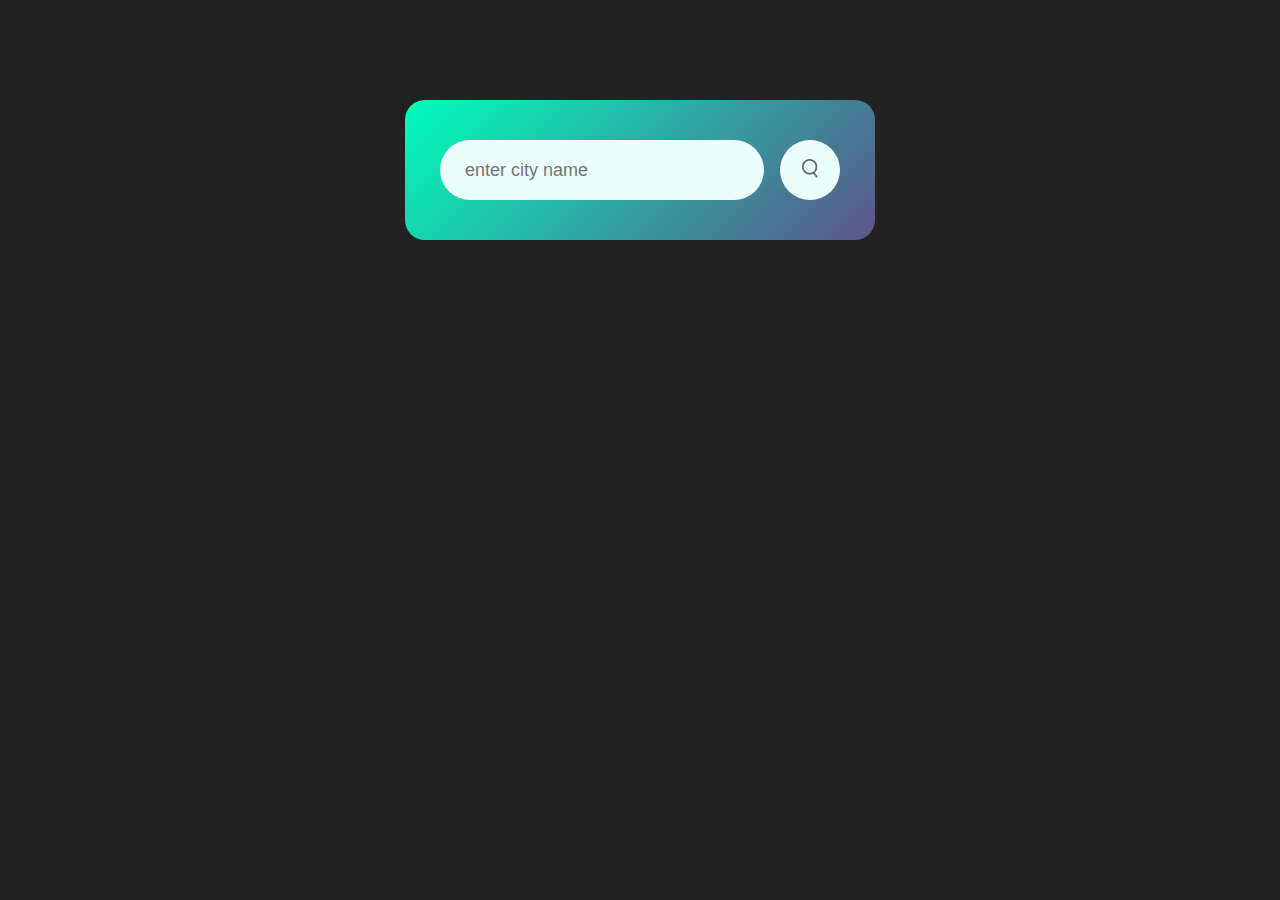
<file: 1.Weather_App/index.html>
<!DOCTYPE html>
<html lang="en">
<head>
    <meta charset="UTF-8">
    <meta name="viewport" content="width=device-width, initial-scale=1.0">
    <title>Weather App</title>
    <link rel="stylesheet" href="style.css">
</head>
<body>
<div class="card">
    <div class="search">
        <input type="text" placeholder="enter city name" spellcheck="false">
        <button><img src="images/search.png"></button>
    </div>
    <div class="error">
        <p>Invalid city name</p>
    </div>
    <div class="weather">
        <img src="images/rain.png" class="weather-icon">
        <h1 class="temp">22°c</h1>
        <h2 class="city">New York</h2>
        <div class="details">
            <div class="col">
                <img src="images/humidity.png">
                <div>
                    <p class="humidity">50%</p>
                    <p>Humidity</p>
                </div>
            </div>
            <div class="col">
                <img src="images/wind.png">
                <div>
                    <p class="wind">15 km/h</p>
                    <p>Wind Speed</p>
                </div>
            </div>
        </div>
    </div>
</div>

<script>

const apiKey = "a2c4908e3d5c0ce6227240a35c026e28";
const apiUrl = "https://api.openweathermap.org/data/2.5/weather?units=metric&q=";

const searchBox = document.querySelector(".search input");
const searchBtn = document.querySelector(".search button");
const weatherIcon = document.querySelector(".weather-icon");

async function checkWeather(city) {
    const response = await fetch(apiUrl + city + `&appid=${apiKey}`);

    if(response.status == 404){
        document.querySelector(".error").style.display="block";
        document.querySelector(".weather").style.display="none";
    }
    else{
        var data = await response.json();

        document.querySelector(".city").innerHTML = data.name;
        document.querySelector(".temp").innerHTML = Math.round(data.main.temp) + "°c";
        document.querySelector(".humidity").innerHTML = data.main.humidity + "%";
        document.querySelector(".wind").innerHTML = data.wind.speed + " km/h";

        if(data.weather[0].main == "Clouds"){
            weatherIcon.src = "images/clouds.png";
        }
        else if(data.weather[0].main == "Clear"){
            weatherIcon.src = "images/clear.png";
        }
        else if(data.weather[0].main == "Rain"){
            weatherIcon.src = "images/rain.png";
        }
        else if(data.weather[0].main == "Drizzle"){
            weatherIcon.src = "images/drizzle.png";
        }
        else if(data.weather[0].main == "Mist"){
            weatherIcon.src = "images/mist.png";
        }

        document.querySelector(".weather").style.display="block";
        document.querySelector(".error").style.display="none";

            }

   

}

searchBtn.addEventListener("click",()=>{
    checkWeather(searchBox.value);
})

</script>

</body>
</html>
</file>
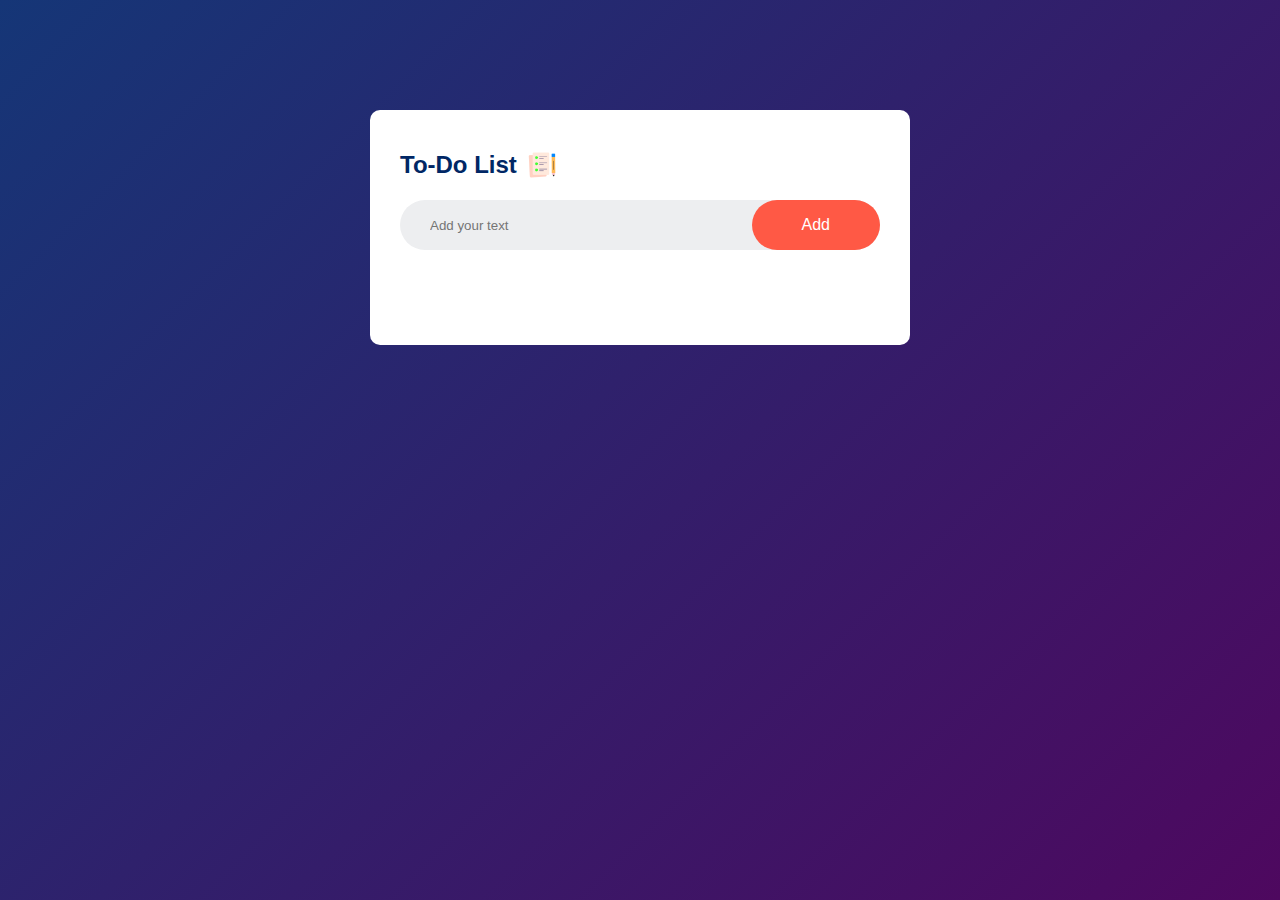
<file: 2.To_Do_List/index.html>
<!DOCTYPE html>
<html lang="en">
<head>
    <meta charset="UTF-8">
    <meta name="viewport" content="width=device-width, initial-scale=1.0">
    <title>To-Do List App</title>
    <link rel="stylesheet" href="style.css">
</head>
<body>
    <div class="container">
        <div class="todo-app">
            <h2>To-Do List <img src="images/icon.png"></h2>
            <div class="row">
                <input type="text" id="input-box" placeholder="Add your text">
                <button onclick="addTask()">Add</button>
            </div>
            <ul id="list-container">
                <!-- <li class="checked">Task 1</li>
                <li>Task 2</li>
                <li>Task 3</li> -->
            </ul>
        </div>
    </div>
    <script src="script.js"></script>
</body>
</html>
</file>
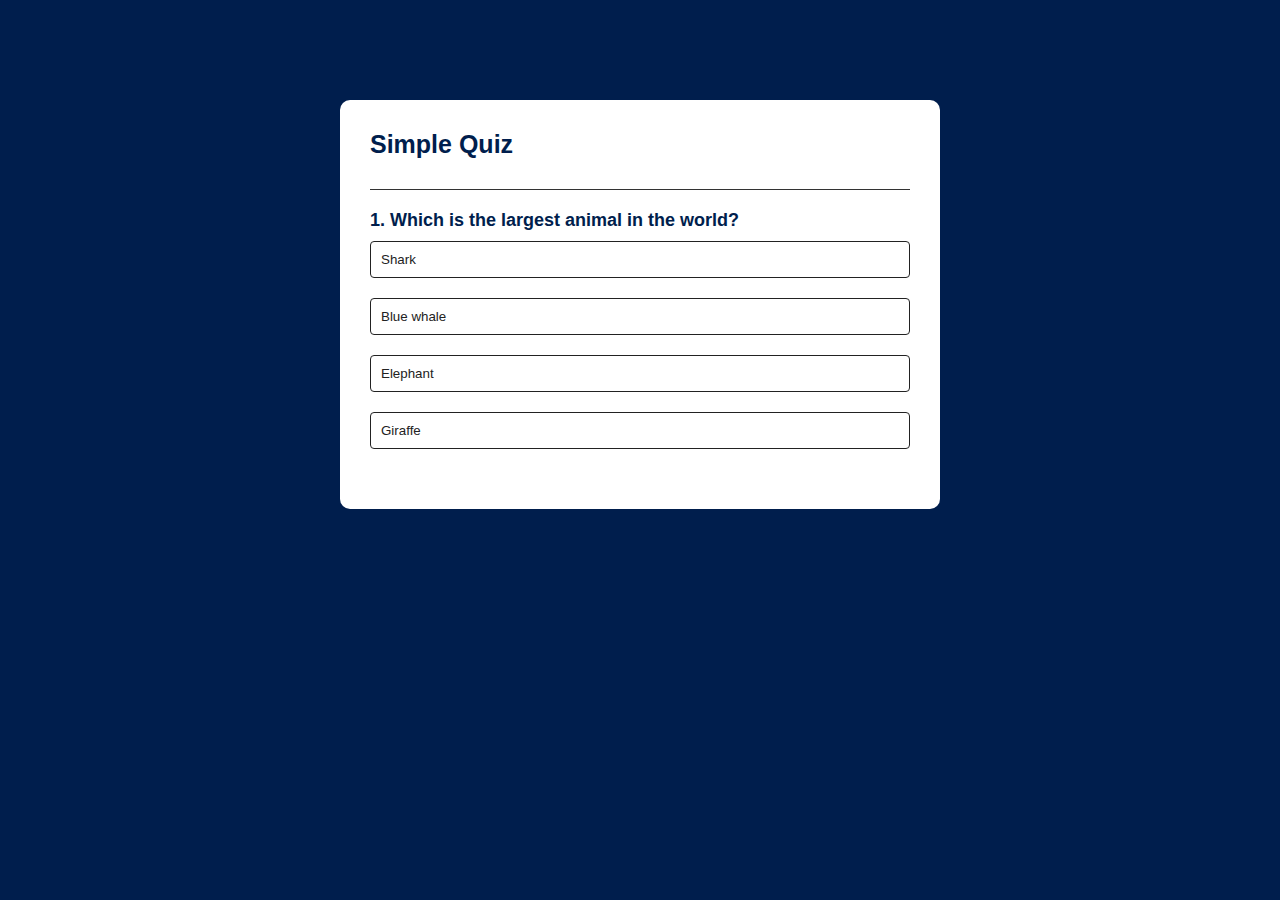
<file: 3.Quiz_App/index.html>
<!DOCTYPE html>
<html lang="en">
<head>
    <meta charset="UTF-8">
    <meta name="viewport" content="width=device-width, initial-scale=1.0">
    <title>Quiz App</title>
    <link rel="stylesheet" href="style.css">
</head>
<body>
    <div class="app">
        <h1>Simple Quiz</h1>
        <div class="quiz">
            <h2 id="question">Question goes here</h2>
            <div id="answer-buttons">
                <button class="btn">Answer 1</button>
                <button class="btn">Answer 2</button>
                <button class="btn">Answer 3</button>
                <button class="btn">Answer 4</button>
            </div>
            <button id="next-btn">Next</button>
        </div>
    </div>

    <script src="script.js"></script>
</body>
</html>
</file>
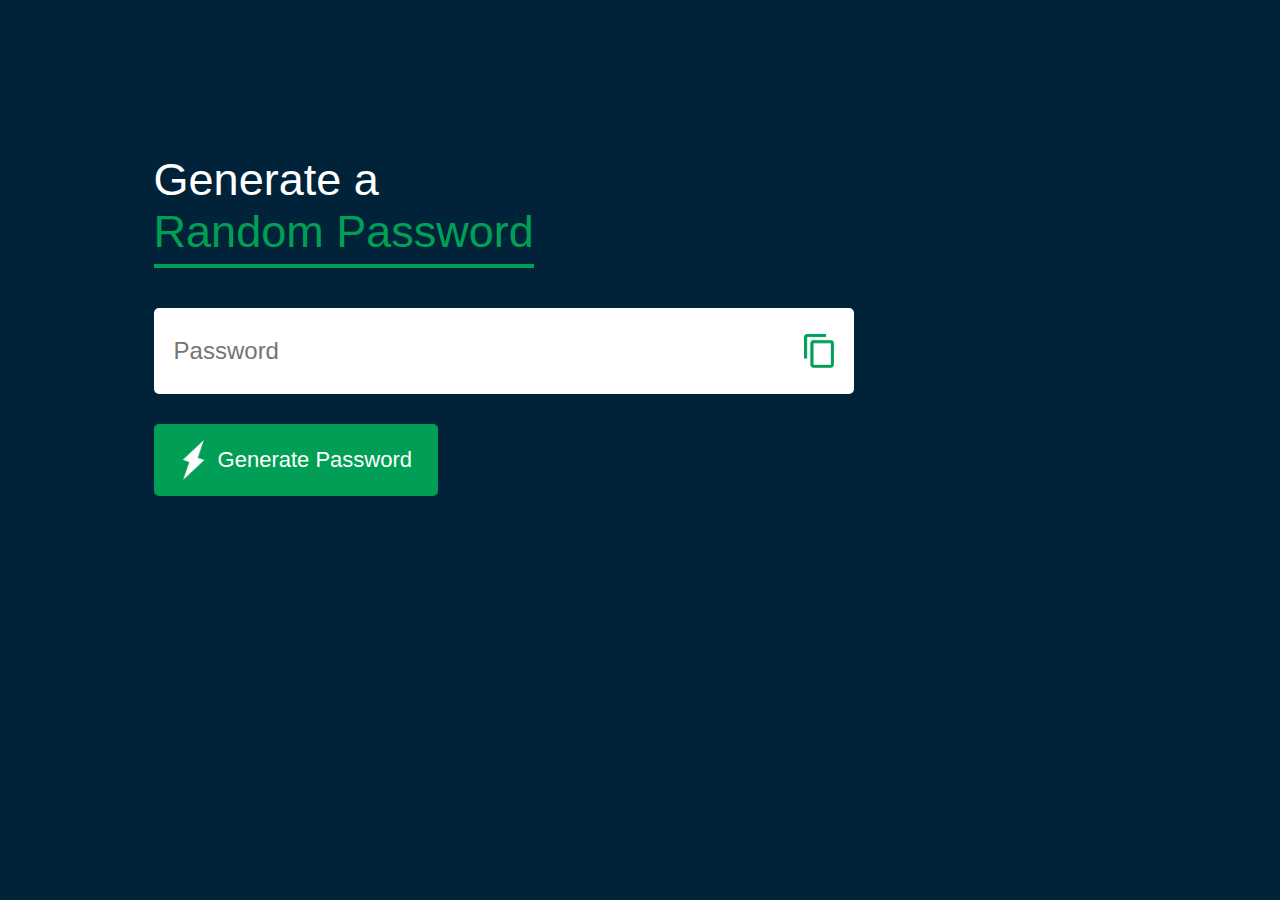
<file: 4.Generate_Random_password/index.html>
<!DOCTYPE html>
<html lang="en">
<head>
    <meta charset="UTF-8">
    <meta name="viewport" content="width=device-width, initial-scale=1.0">
    <title>Random Password Generator</title>
    <link rel="stylesheet" href="style.css">
</head>
<body>
    <div class="container">
        <h1>Generate a <br><span> Random Password</span></h1>
        <div class="display">
            <input type="text" id="password" placeholder="Password">
            <img src="images/copy.png" onclick="copyPassword()">
        </div>
        <button onclick=" createPassword()"> <img src="images/generate.png">Generate Password</button>
    </div>

    <script src="script.js"></script>
</body>
</html>
</file>
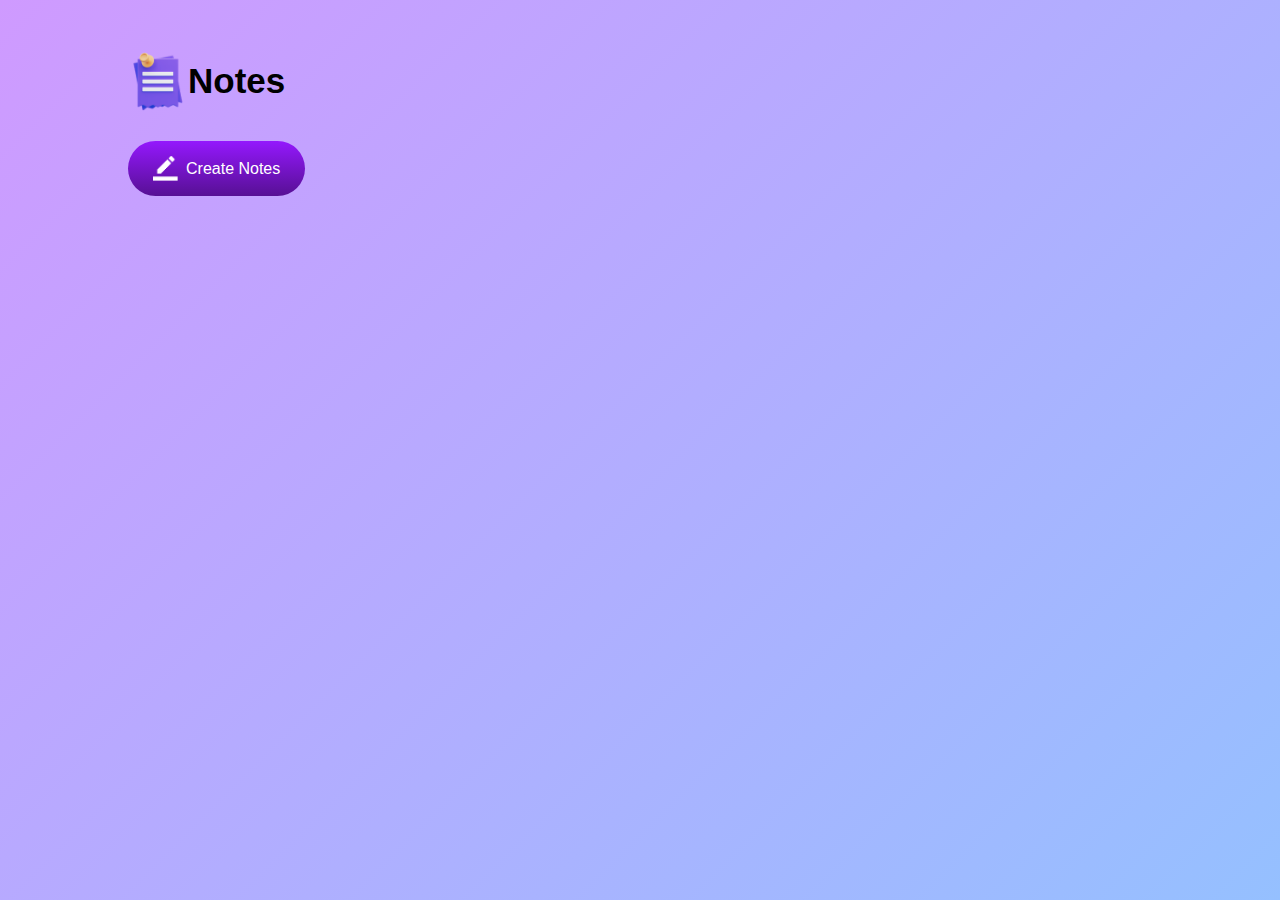
<file: 5.Notes_App/index.html>
<!DOCTYPE html>
<html lang="en">
<head>
    <meta charset="UTF-8">
    <meta name="viewport" content="width=device-width, initial-scale=1.0">
    <title>Notes App</title>
    <link rel="stylesheet" href="style.css">
</head>
<body>
    <div class="container">
        <h1> <img src="images/notes.png"> Notes</h1>
        <button class="btn"><img src="images/edit.png"> Create Notes</button>
        <div class="notes-container">
            <!-- <p contenteditable="true" class="input-box">
                <img src="images/delete.png">
            </p> -->
        </div>
    </div>

    <script src="script.js"></script>
</body>
</html>
</file>
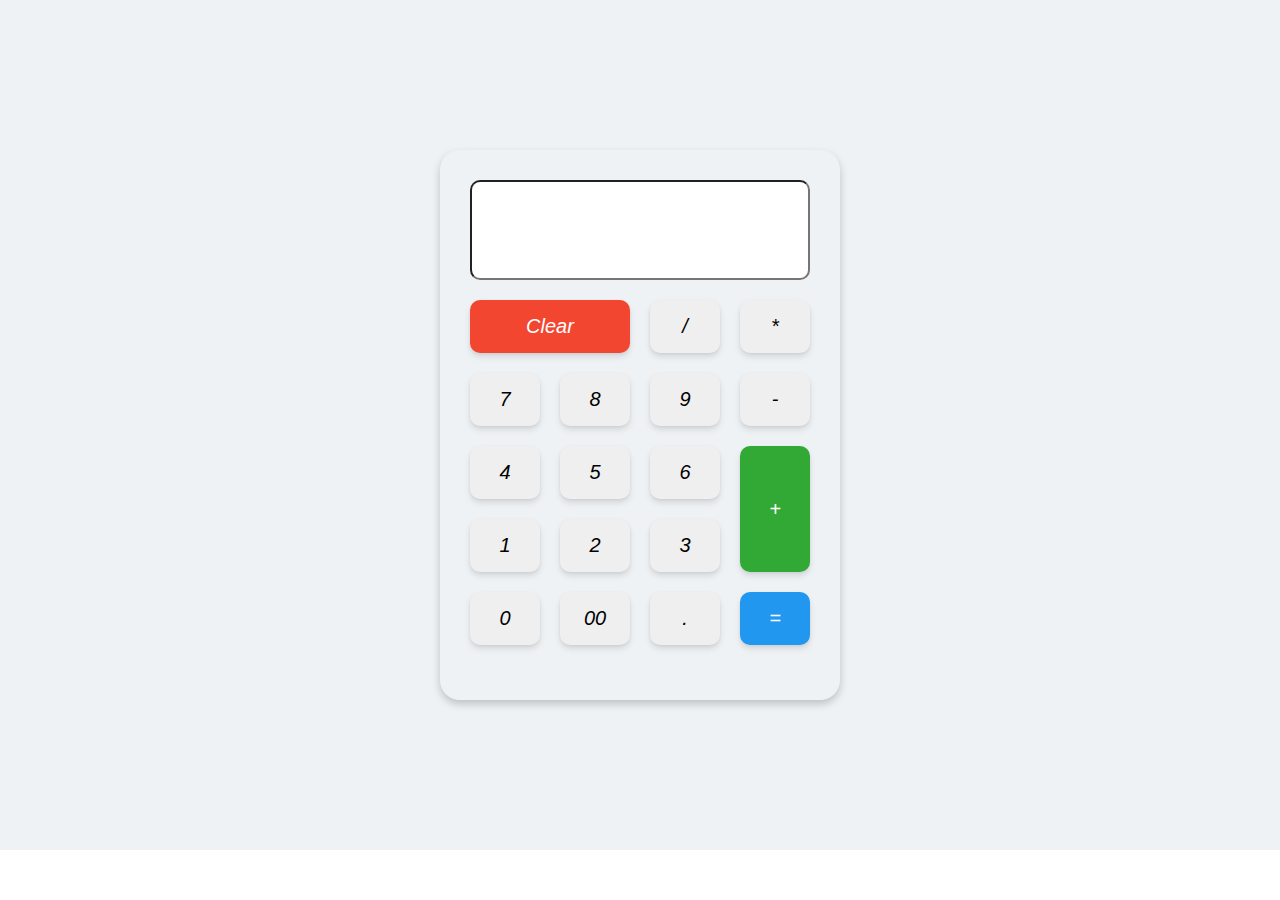
<file: calculator/index.html>
<!DOCTYPE html>
<html lang="en">
<head>
    <meta charset="UTF-8">
    <meta name="viewport" content="width=device-width, initial-scale=1.0">
    <title>Calculator</title>
    <link rel="stylesheet" href="style.css">
</head>
<body>
    <div class="container">
        <div class="calculator">
            <input class="input" type="number" readonly >
            <div class="calc-buttons">
                    <button data-button="Clear" class="button" style="grid-column: span 2; background: #F24630; color: white;"> <i>Clear</i> </button>
                    <button data-button="/" class="button" value="/"> <i>/</i> </button>
                    <button data-button="*" class="button"> <i>*</i> </button>
                    <button data-button="7" class="button"> <i>7</i> </button>
                    <button data-button="8" class="button"> <i>8</i> </button>
                    <button data-button="9" class="button"> <i>9</i> </button>
                    <button data-button="-" class="button"> <i>-</i> </button>
                    <button data-button="4" class="button"> <i>4</i> </button>
                    <button data-button="5" class="button"> <i>5</i> </button>
                    <button data-button="6" class="button"> <i>6</i> </button>
                    <button data-button="+" class="button" style="grid-row: span 2; background: #32A935; color: white;"> <i>+</i> </button>
                    <button data-button="1" class="button"> <i>1</i> </button>
                    <button data-button="2" class="button"> <i>2</i> </button>
                    <button data-button="3" class="button"> <i>3</i> </button>
                    <button data-button="0" class="button"> <i>0</i> </button>
                    <button data-button="00" class="button"> <i>00</i> </button>
                    <button data-button="." class="button"> <i>.</i> </button>
                    <button data-button="=" class="button" style="background: #2197EF; color: white;"> <i>=</i> </button>
            </div>
        </div>
    </div>
    
    

    <script src="script.js"></script>
</body>
</html>
</file>
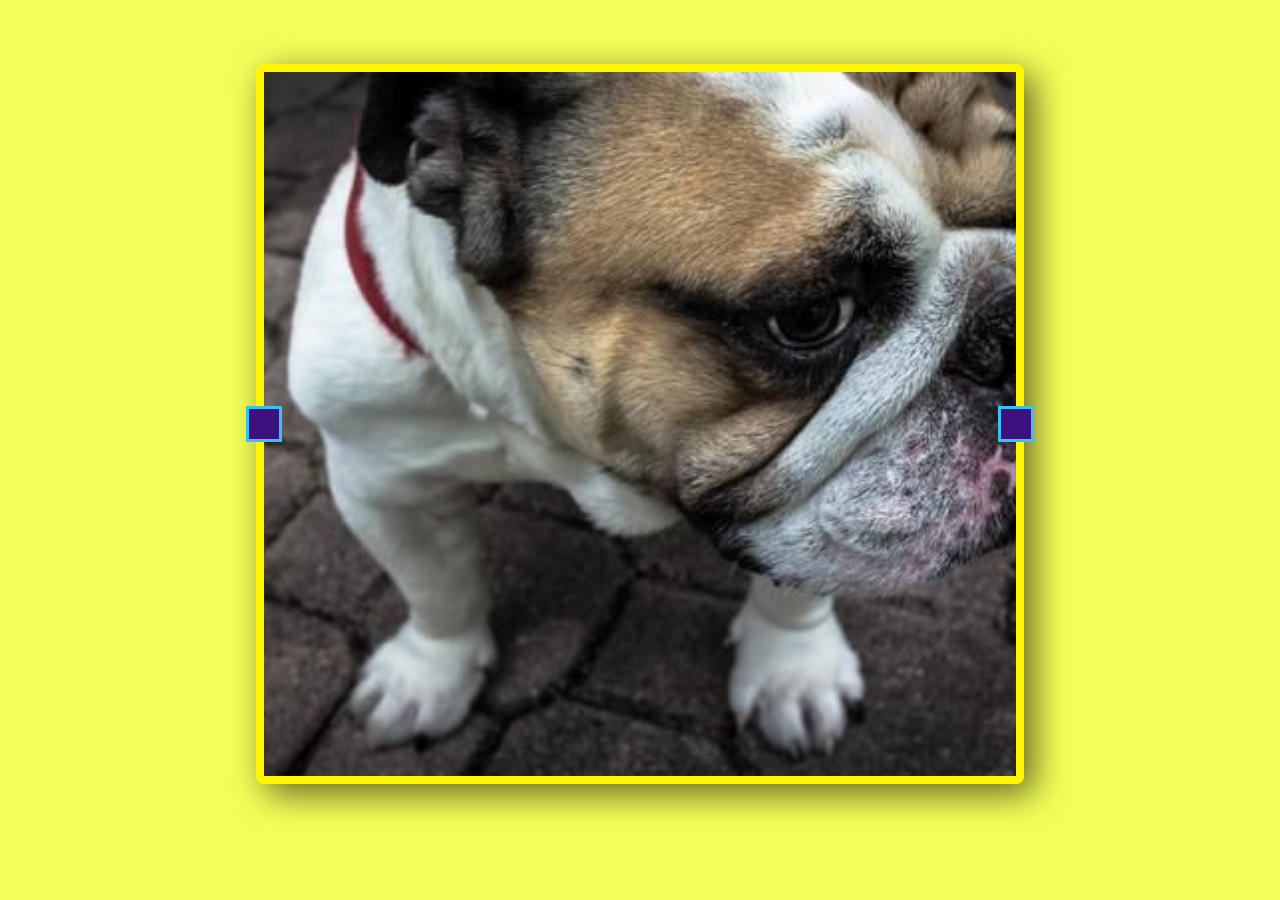
<file: Image_slider/index.html>
<!DOCTYPE html>
<html lang="en">
<head>
    <meta charset="UTF-8">
    <meta name="viewport" content="width=device-width, initial-scale=1.0">
    <title>Image slider</title>
    <link rel="stylesheet" href="https://cdnjs.cloudflare.com/ajax/libs/font-awesome/6.7.1/css/all.min.css" integrity="sha512-5Hs3dF2AEPkpNAR7UiOHba+lRSJNeM2ECkwxUIxC1Q/FLycGTbNapWXB4tP889k5T5Ju8fs4b1P5z/iB4nMfSQ==" crossorigin="anonymous" referrerpolicy="no-referrer" />
    <link rel="stylesheet" href="style.css">
</head>
<body>
    
    <div class="img-container">

        <a href="" class="btn btn-left"><i class="fas fa-caret-left"></i></a>
        <a href="" class="btn btn-right"><i class="fas fa-caret-right"></i></a>

        
    </div>

    <script src="script.js"></script>
</body>
</html>
</file>
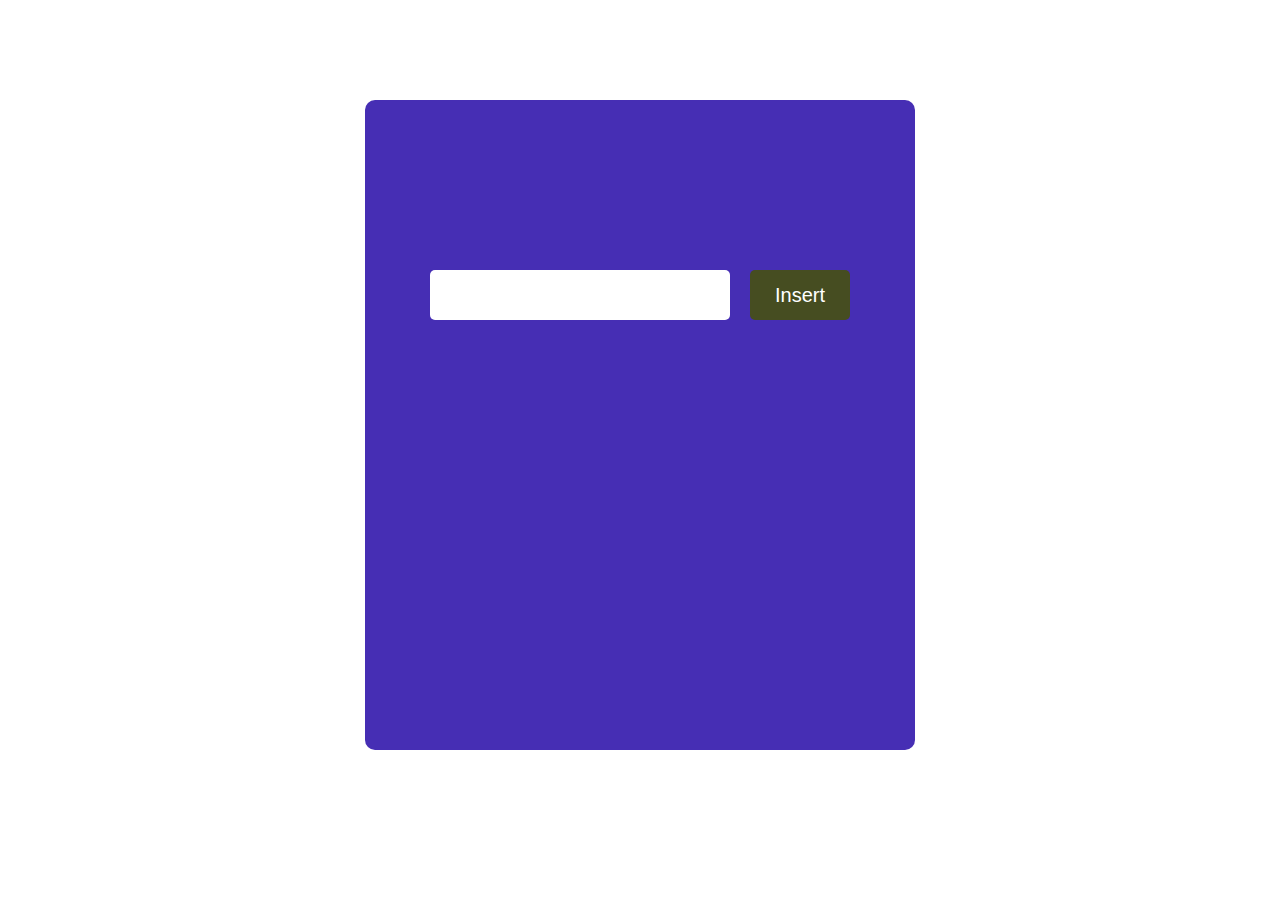
<file: input/index.html>
<!DOCTYPE html>
<html lang="en">
<head>
    <meta charset="UTF-8">
    <meta name="viewport" content="width=device-width, initial-scale=1.0">
    <title>Input</title>
    <link rel="stylesheet" href="style.css">
</head>
<body>
    <div class="container">
        <div class="main">
            <input type="text" class="input-box">
            <button onclick="addTask()" class="insert">Insert</button>
        </div>
        <ul class="ulData">
            
        </ul>
        
        
    </div>


    <script src="script.js"></script>
</body>
</html>
</file>
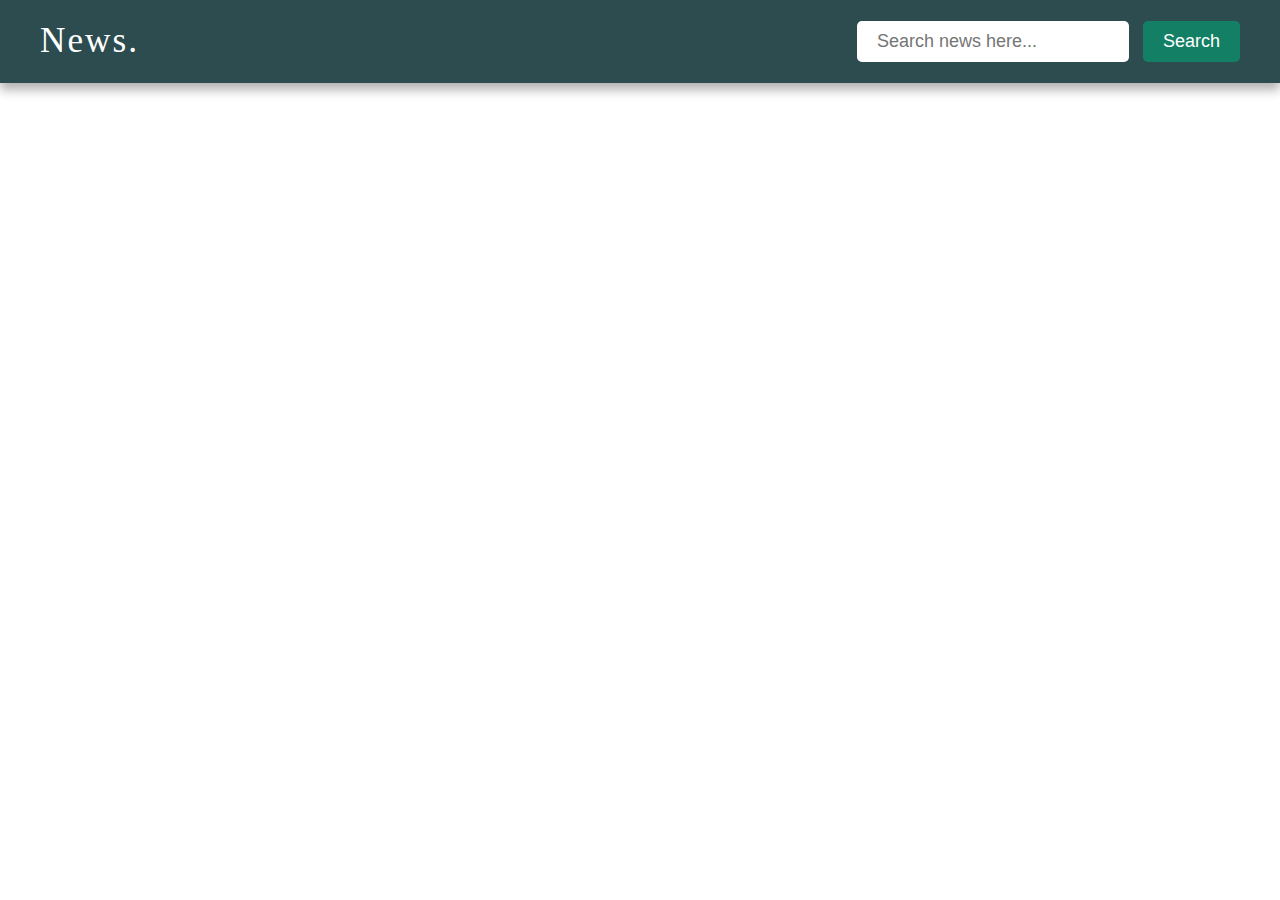
<file: News_search_app/index.html>
<!DOCTYPE html>
<html lang="en">
<head>
    <meta charset="UTF-8">
    <meta name="viewport" content="width=device-width, initial-scale=1.0">
    <title>News App</title>
    <link rel="stylesheet" href="style.css">
</head>
<body>
    
    <nav>
        <div class="navbar obj-width">
            <a class="logo" href="index.html">News.</a>

            <div class="search-container">
                <input type="text" placeholder="Search news here..." id="search-input">
                <button id="search-button">Search</button>
            </div>

        </div>
    </nav>

    <main id="blog-container" class="obj-width">
        <!-- <div class="blog-card">
            <img src="https://placehold.co/600x400" alt="">
            <h2>This is a title</h2>
            <p>Lorem ipsum dolor sit amet consectetur adipisicing elit. Officiis ipsa excepturi quas harum cupiditate necessitatibus autem laborum perferendis illum repudiandae?</p>

        </div>
        <div class="blog-card">
            <img src="https://placehold.co/600x400" alt="">
            <h2>This is a title</h2>
            <p>Lorem ipsum dolor sit amet consectetur adipisicing elit. Officiis ipsa excepturi quas harum cupiditate necessitatibus autem laborum perferendis illum repudiandae?</p>
            
        </div>
        <div class="blog-card">
            <img src="https://placehold.co/600x400" alt="">
            <h2>This is a title</h2>
            <p>Lorem ipsum dolor sit amet consectetur adipisicing elit. Officiis ipsa excepturi quas harum cupiditate necessitatibus autem laborum perferendis illum repudiandae?</p>
            
        </div>
        <div class="blog-card">
            <img src="https://placehold.co/600x400" alt="">
            <h2>This is a title</h2>
            <p>Lorem ipsum dolor sit amet consectetur adipisicing elit. Officiis ipsa excepturi quas harum cupiditate necessitatibus autem laborum perferendis illum repudiandae?</p>
            
        </div>
        <div class="blog-card">
            <img src="https://placehold.co/600x400" alt="">
            <h2>This is a title</h2>
            <p>Lorem ipsum dolor sit amet consectetur adipisicing elit. Officiis ipsa excepturi quas harum cupiditate necessitatibus autem laborum perferendis illum repudiandae?</p>
            
        </div> -->
    </main>
    
    <script src="script.js"></script>
</body>
</html>
</file>
<file: 1.Weather_App/style.css>
*{
    margin: 0;
    padding: 0;
    font-family: 'Poppins', sans-serif;
    box-sizing: border-box;
}
body{
    background: #222;
}
.card{
    width:  90%;
    max-width: 470px;
    background: linear-gradient(135deg, #00feba, #5b548a);
    color: #fff;
    margin: 100px auto 0;
    border-radius: 20px;
    padding: 40px 35px;
    text-align: center;
}
.search{
    width: 100%;
    display: flex;
    align-items: center;
    justify-content: space-between;
}
.search input{
    border: 0;
    outline: 0;
    background: #ebfffc;
    color: #555;
    padding: 10px 25px;
    height: 60px;
    border-radius: 30px;
    flex: 1;
    margin-right: 16px;
    font-size: 18px;
}
.search button{
    border: 0;
    outline: 0;
    background: #ebfffc;
    border-radius: 50%;
    width: 60px;
    height: 60px;
    cursor: pointer;
}
.search button img{
    width: 16px;
}
.weather-icon{
    width: 170px;
    margin-top: 30px;
}
.weather h1{
    font-size: 80px;
    font-weight: 500;
}
.weather h2{
    font-size: 45px;
    font-weight: 400;
    margin-top: -10px;
}
.details{
    display: flex;
    align-items: center;
    justify-content: space-between;
    padding: 0 20px;
    margin-top: 50px;
}
.col{
    display: flex;
    align-items: center;
    text-align: left;
}
.col img{
    width: 40px;
    margin-right: 10px;
}
.humidity, .wind{
    font-size: 28px;
    margin-top: -6px;
}
.weather{
    display: none;
}
.error{
    text-align: left;
    margin-left: 10px;
    font-size: 14px;
    margin-top: 10px;
    display: none;
}
</file>
<file: 2.To_Do_List/style.css>
*{
    margin: 0;
    padding: 0;
    font-family: 'Poppins', sans-serif;
    box-sizing: border-box;
}
.container{
    width: 100%;
    min-height: 100vh;
    background: linear-gradient(135deg, #153677, #4e085f);
    padding: 10px;
}
.todo-app{
    width: 100%;
    max-width: 540px;
    background: #fff;
    margin: 100px auto 20px;
    padding: 40px 30px 70px;
    border-radius: 10px;
}
.todo-app h2{
    color: #002765;
    display: flex;
    align-items: center;
    margin-bottom: 20px;
}
.todo-app h2 img{
    width: 30px;
    margin-left: 10px;
}
.row{
    display: flex;
    align-items: center;
    justify-content: space-between;
    background: #edeef0;
    border-radius: 30px;
    padding-left: 20px;
    margin-bottom: 25px;
}
input{
    flex: 1;
    border: none;
    outline: none;
    background: transparent;
    padding: 10px;
    font-weight: 14px;
}
button{
    border: none;
    outline: none;
    padding: 16px 50px;
    background: #ff5945;
    color: #fff;
    cursor: pointer;
    font-size: 16px;
    border-radius: 40px;
}
ul li{
    list-style: none;
    font-size: 17px;
    padding: 12px 8px 12px 50px;
    user-select: none;
    cursor: pointer;
    position: relative;
}
ul li::before{
    content: '';
    position: absolute;
    height: 28px;
    width: 28px;
    border-radius: 50%;
    background-image: url(images/unchecked.png);
    background-size: cover;
    background-position: center;
    top: 12px;
    left: 8px;
}
ul li.checked{
    color: #555;
    text-decoration: line-through;
}
ul li.checked::before{
    background-image: url(images/checked.png);
}
ul li span{
    position: absolute;
    right: 0;
    top: 5px;
    width: 40px;
    height: 40px;
    font-size: 22px;
    color: #555;
    line-height: 40px;
    text-align: center;
    border-radius: 50%;
}
ul li span:hover{
    background: #edeef0;
}
</file>
<file: 3.Quiz_App/style.css>
*{
    margin: 0;
    padding: 0;
    font-family: 'Poppins', sans-serif;
    box-sizing: border-box;
}
body{
    background: #001e4d;
}
.app{
    background: #fff;
    width: 90%;
    max-width: 600px;
    margin: 100px auto 0;
    border-radius: 10px;
    padding: 30px;
}
.app h1{
    font-size: 25px;
    color: #001e4d;
    font-weight: 600;
    border-bottom: 1px solid #333;
    padding-bottom: 30px;
}
.quiz{
    padding: 20px 0;
}
.quiz h2{
    font-size: 18px;
    color: #001e4d;
    font-weight: 600;
}
.btn{
    background: #fff;
    color: #222;
    font-weight: 500;
    width: 100%;
    border: 1px solid #222;
    padding: 10px;
    margin: 10px 0;
    text-align: left;
    border-radius: 4px;
    cursor: pointer;
    transition: all 0.3s;
}
.btn:hover:not([disabled]){
    background: #222;
    color: #fff;
}
.btn:disabled{
    cursor: no-drop;
}
#next-btn{
    background: #001e4d;
    color: #fff;
    font-weight: 500;
    width: 150px;
    border: 0;
    padding: 10px;
    margin: 20px auto 0;
    border-radius: 4px;
    cursor: pointer;
    display: none;
}
.correct{
    background: #9aeabc;
}
.incorrect{
    background: #ff9393;
}
</file>
<file: 4.Generate_Random_password/style.css>
*{
    margin: 0;
    padding: 0;
    font-family: 'Poppins', sans-serif;
    box-sizing: border-box;
}
body{
    background: #002339;
    color: #fff;
}
.container{
    margin: 12%;
    width: 90%;
    max-width: 700px;
}
.display{
    width: 100%;
    margin-top: 50px;
    margin-bottom: 30px;
    background: #fff;
    color: #333;
    display: flex;
    align-items: center;
    justify-content: space-between;
    padding: 26px 20px;
    border-radius: 5px;
}
.container h1{
    font-weight: 500;
    font-size: 45px;
}
.container h1 span{
    color: #019f55;
    border-bottom: 4px solid #019f55;
    padding-bottom: 7px;
}
.display img{
    width: 30px;
    cursor: pointer;
}
.display input{
    border: 0;
    outline: 0;
    font-size: 24px;
}
.container button img{
    width: 28px;
    margin-right: 10px;
}
.container button{
    border: 0;
    outline: 0;
    background: #019f55;
    color: #fff;
    font-size: 22px;
    font-weight: 300;
    display: flex;
    align-items: center;
    justify-content: center;
    padding: 16px 26px;
    border-radius: 5px;
    cursor: pointer;
}
</file>
<file: 5.Notes_App/style.css>
*{
    margin: 0;
    padding: 0;
    font-family: 'Poppins', sans-serif;
    box-sizing: border-box;
}
.container{
    width: 100%;
    min-height: 100vh;
    background: linear-gradient(135deg, #cf9aff, #95c0ff);
    padding-top: 4%;
    padding-left: 10%;
}
.container h1{
    display: flex;
    align-items: center;
    font-size: 35px;
    font-weight: 600;
}
.container h1 img{
    width: 60px;
}
.container button img{
    width: 25px;
    margin-right: 8px;
}
.container button{
    display: flex;
    align-items: center;
    background: linear-gradient(#9418fd, #571094);
    color: #fff;
    font-size: 16px;
    outline: 0;
    border: 0;
    border-radius: 40px;
    padding: 15px 25px;
    margin: 30px 0 20px;
    cursor: pointer;
}
.input-box{
    position: relative;
    width: 100%;
    max-width: 500px;
    min-height: 150px;
    background: #fff;
    color: #333;
    padding: 20px;
    margin: 20px 0;
    outline: none;
    border-radius: 5px;
}
.input-box img{
    position: absolute;
    width: 25px;
    bottom: 15px;
    right: 15px;
    cursor: pointer;
}
</file>
<file: calculator/style.css>
*{
    margin: 0;
    padding: 0;
    font-family: 'Poppins', sans-serif;
    box-sizing: border-box;
}
.container{
    display: flex;
    background: #EEF2F5;
}
.calculator{
    margin: 150px auto;
    width: 400px;
    height: 550px;
    border: 1px solid black;
    border-radius: 20px;
    padding: 30px;
    box-shadow: 0 4px 8px rgba(0, 0, 0, 0.2);
    border: none;
}
input{
    width: 100%;
    height: 100px;
    border-radius: 10px;
    margin-bottom: 20px;
    padding: 15px;
    font-size: 30px;
    text-align: right;
}
.calc-buttons{
    display: grid;
    grid-template-columns: repeat(4, 1fr);
    gap: 20px;
}
button{
    padding: 15px 5px;
    border-radius: 10px;
    font-size: 20px;
    box-shadow: 0 4px 6px rgba(0, 0, 0, 0.1), 0 1px 3px rgba(0, 0, 0, 0.06);
    border: none;
}
.calculator button:active{
    filter: brightness(1.5);
}
</file>
<file: Image_slider/style.css>
*{
    margin: 0;
    padding: 0;
    box-sizing: border-box;
}
body{
    background-color: #f3ff58;
}
.img-container{
    width: 60%;
    height: 80vh;
    background: url('image/2.jpg');
    background-position: center;
    background-repeat: no-repeat;
    background-size: cover;
    border: 0.5rem solid #fff700;
    border-radius: 0.5rem;
    position: relative;
    margin: 4rem auto;
    box-shadow: 10px 10px 35px rgba(0, 0, 0, 0.6);
}
.btn-left{
    position: absolute;
    top: 50%;
    left: 0;
    background-color: #3B117E;
    color: white;
    transform: translate(-50%, -50%);
    border: 0.2rem solid #3CBFF8;
    font-size: 1.5rem;
    padding: 15px;
    cursor: pointer;
}
.btn-right{
    position: absolute;
    top: 50%;
    right: 0;
    background-color: #3B117E;
    color: white;
    transform: translate(50%, -50%);
    border: 0.2rem solid #3CBFF8;
    font-size: 1.5rem;
    padding: 15px;
    cursor: pointer;
}
</file>
<file: input/style.css>
*{
    margin: 0;
    padding: 0;
    font-family: 'Poppins', sans-serif;
    box-sizing: border-box;
}
.container{
    display: flex;
    flex-direction: column;
    gap: 30px;
    align-items: center;
    margin: 100px auto;
    height: 650px;
    width: 550px;
    border-radius: 10px;
    background: rgb(70, 46, 180);
}
.main{
    display: flex;
    gap: 20px;
    margin-top: 170px;
}
.input-box{
    width: 300px;
    height: 50px;
    border-radius: 5px;
    border: none;
    padding: 10px;
    font-size: 15px;
}
.insert{
    width: 100px;
    height: 50px;
    border-radius: 5px;
    border: none;
    background-color: rgb(70, 77, 33);
    font-size: 20px;
    color: white;
}
.ulData{
    display: flex;
    flex-direction: column;
    gap: 10px;
    margin-left: -110px;
    overflow: hidden;
    margin-bottom: 30px;
}
.ulData li{
    list-style: none;
    background: white;
    width: 200px;
    height: 40px;
    border-radius: 5px;
    padding: 10px;
}
</file>
<file: News_search_app/style.css>
*{
    padding: 0;
    margin: 0;
    box-sizing: border-box;
}
body{
    position: relative;
}

/* Global CSS */
.obj-width{
    max-width: 1200px;
    margin: auto;
}

nav{
    background-color: #2d4c50;
    box-shadow: 0 7px 10px rgba(0, 0, 0, 0.3);
}
.navbar{
    display: flex;
    justify-content: space-between;
    align-items: center;
    padding: 1.3rem 0;
}

.navbar .logo{
    color: white;
    text-decoration: none;
    letter-spacing: 2px;
    font-size: 2.2rem;
}
 #search-input{
    max-width: 400px;
    padding: 10px 20px;
    border: none;
    border-radius: 5px;
    font-size: 18px;
    color: #333;
 }
 #search-button{
    padding: 10px 20px;
    background-color: #138065;
    color: white;
    border: none;
    font-size: 18px;
    cursor: pointer;
    border-radius: 5px;
    margin-left: 10px;
 }

 #blog-container{
    padding: 3rem 0;
    display: flex;
    justify-content: flex-start;
    align-items: flex-start;
    flex-wrap: wrap;
 }
 .blog-card{
    width: 280px;
    border: 1px solid #2d4c50;
    border-radius: 10px;
    cursor: pointer;
    padding: 1rem;
    margin: 10px;
 }
 .blog-card:hover{
    box-shadow: 4px 4px 10px rgba(0, 0, 0, 0.1);
 }
 .blog-card img{
    width: 100%;
    height: 280px;
    object-fit: cover;
    border-radius: 5px;
    margin-bottom: 1rem;
 }
 .blog-card h2{
    color: #141414;
    font-size: 1.7rem;
    font-weight: 500;
 }
 .blog-card p{
    font-size: 1.2rem;
    padding-top: 0.7rem;
 }

 @media(max-width: 500px){
    nav {
       padding: 0 20px;
    }
    .navbar .logo {
        font-size: 1.8rem;
    }
    #search-input {
        width: 150px;
        padding: 10px 10px;
    }
    .blog-card {
        width: 100%;
    }
 }
</file>
